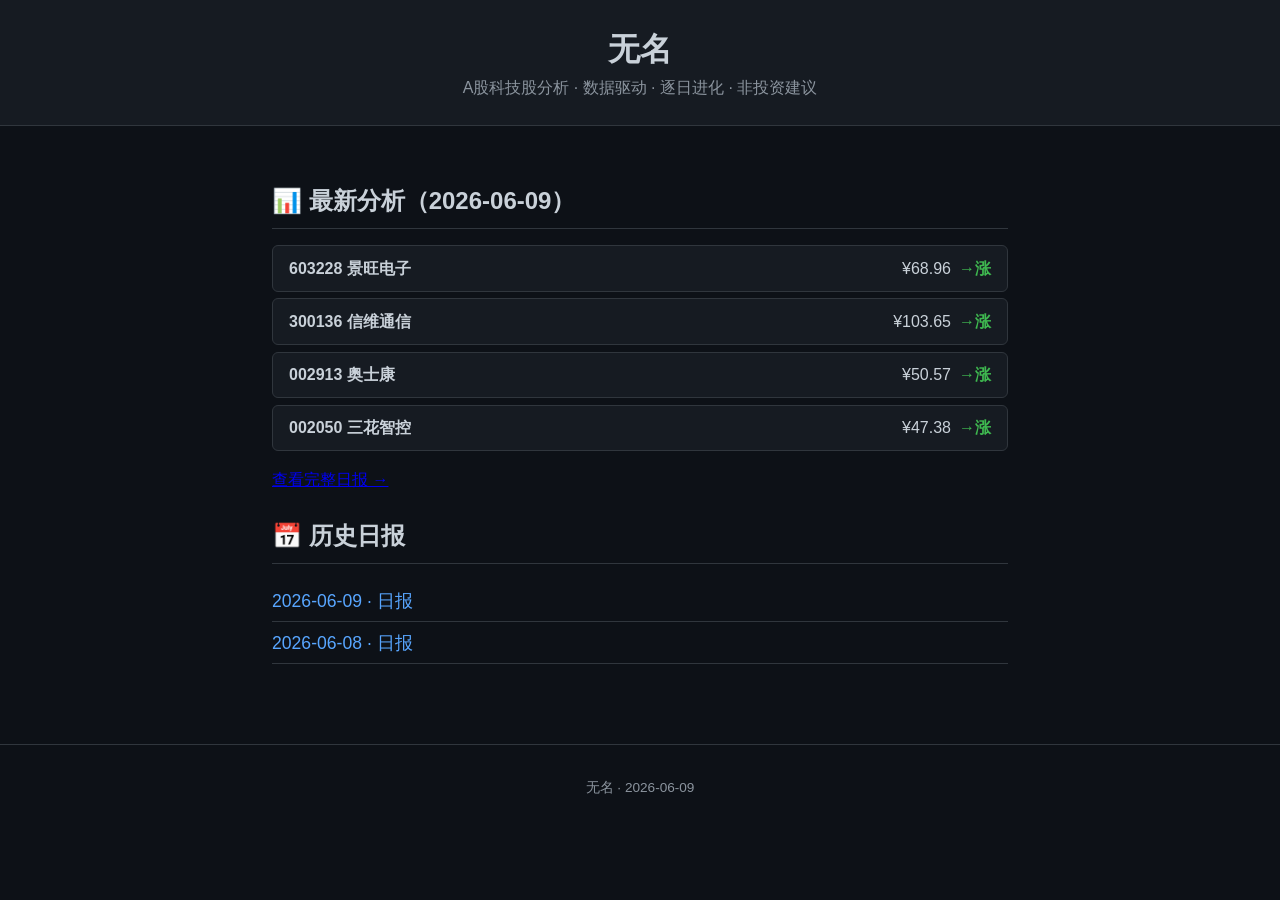
<file: index.html>
<!DOCTYPE html>
<html lang="zh-CN">
<head>
  <meta charset="UTF-8">
  <meta name="viewport" content="width=device-width, initial-scale=1.0">
  <title>无名 · A股科技股分析</title>
  <style>
:root {
  --bg: #0d1117; --card-bg: #161b22; --border: #30363d;
  --text: #c9d1d9; --muted: #8b949e; --accent: #58a6ff;
  --up: #3fb950; --down: #f85149;
}
* { margin:0; padding:0; box-sizing:border-box; }
body { background:var(--bg); color:var(--text); font-family:-apple-system,BlinkMacSystemFont,"Segoe UI",sans-serif; line-height:1.6; }
header { background:var(--card-bg); border-bottom:1px solid var(--border); padding:1.5rem 2rem; text-align:center; }
header h1 { font-size:2rem; }
.subtitle { color:var(--muted); }
.container { max-width:800px; margin:0 auto; padding:2rem; }
h2 { border-bottom:1px solid var(--border); padding-bottom:0.5rem; margin:1.5rem 0 1rem; }
ul { list-style:none; padding:0; }
li { padding:0.4rem 0; border-bottom:1px solid var(--border); }
li a { color:var(--accent); text-decoration:none; font-size:1.1rem; }
li a:hover { text-decoration:underline; }
.mini-card { background:var(--card-bg); border:1px solid var(--border); border-radius:6px; padding:0.6rem 1rem; margin:0.4rem 0; display:flex; align-items:center; gap:0.5rem; }
.mini-card strong { margin-right:auto; }
.up { color:var(--up); font-weight:700; }
.down { color:var(--down); font-weight:700; }
footer { text-align:center; padding:2rem; color:var(--muted); font-size:0.85rem; border-top:1px solid var(--border); margin-top:3rem; }
  </style>
</head>
<body>
  <header>
    <h1>无名</h1>
    <p class="subtitle">A股科技股分析 · 数据驱动 · 逐日进化 · 非投资建议</p>
  </header>

  <div class="container">
    <h2>📊 最新分析（2026-06-09）</h2>
    
      <div class="mini-card">
        <strong>603228 景旺电子</strong> ¥68.96
        <span class="up">→涨</span>
      </div>
      <div class="mini-card">
        <strong>300136 信维通信</strong> ¥103.65
        <span class="up">→涨</span>
      </div>
      <div class="mini-card">
        <strong>002913 奥士康</strong> ¥50.57
        <span class="up">→涨</span>
      </div>
      <div class="mini-card">
        <strong>002050 三花智控</strong> ¥47.38
        <span class="up">→涨</span>
      </div>
    <p style="margin-top:1rem;"><a href="2026-06-09.html">查看完整日报 →</a></p>

    <h2>📅 历史日报</h2>
    <ul>
      <li><a href="2026-06-09.html">2026-06-09 · 日报</a></li>
      <li><a href="2026-06-08.html">2026-06-08 · 日报</a></li>
    </ul>
  </div>

  <footer>
    <p>无名 · 2026-06-09</p>
  </footer>
</body>
</html>
</file>
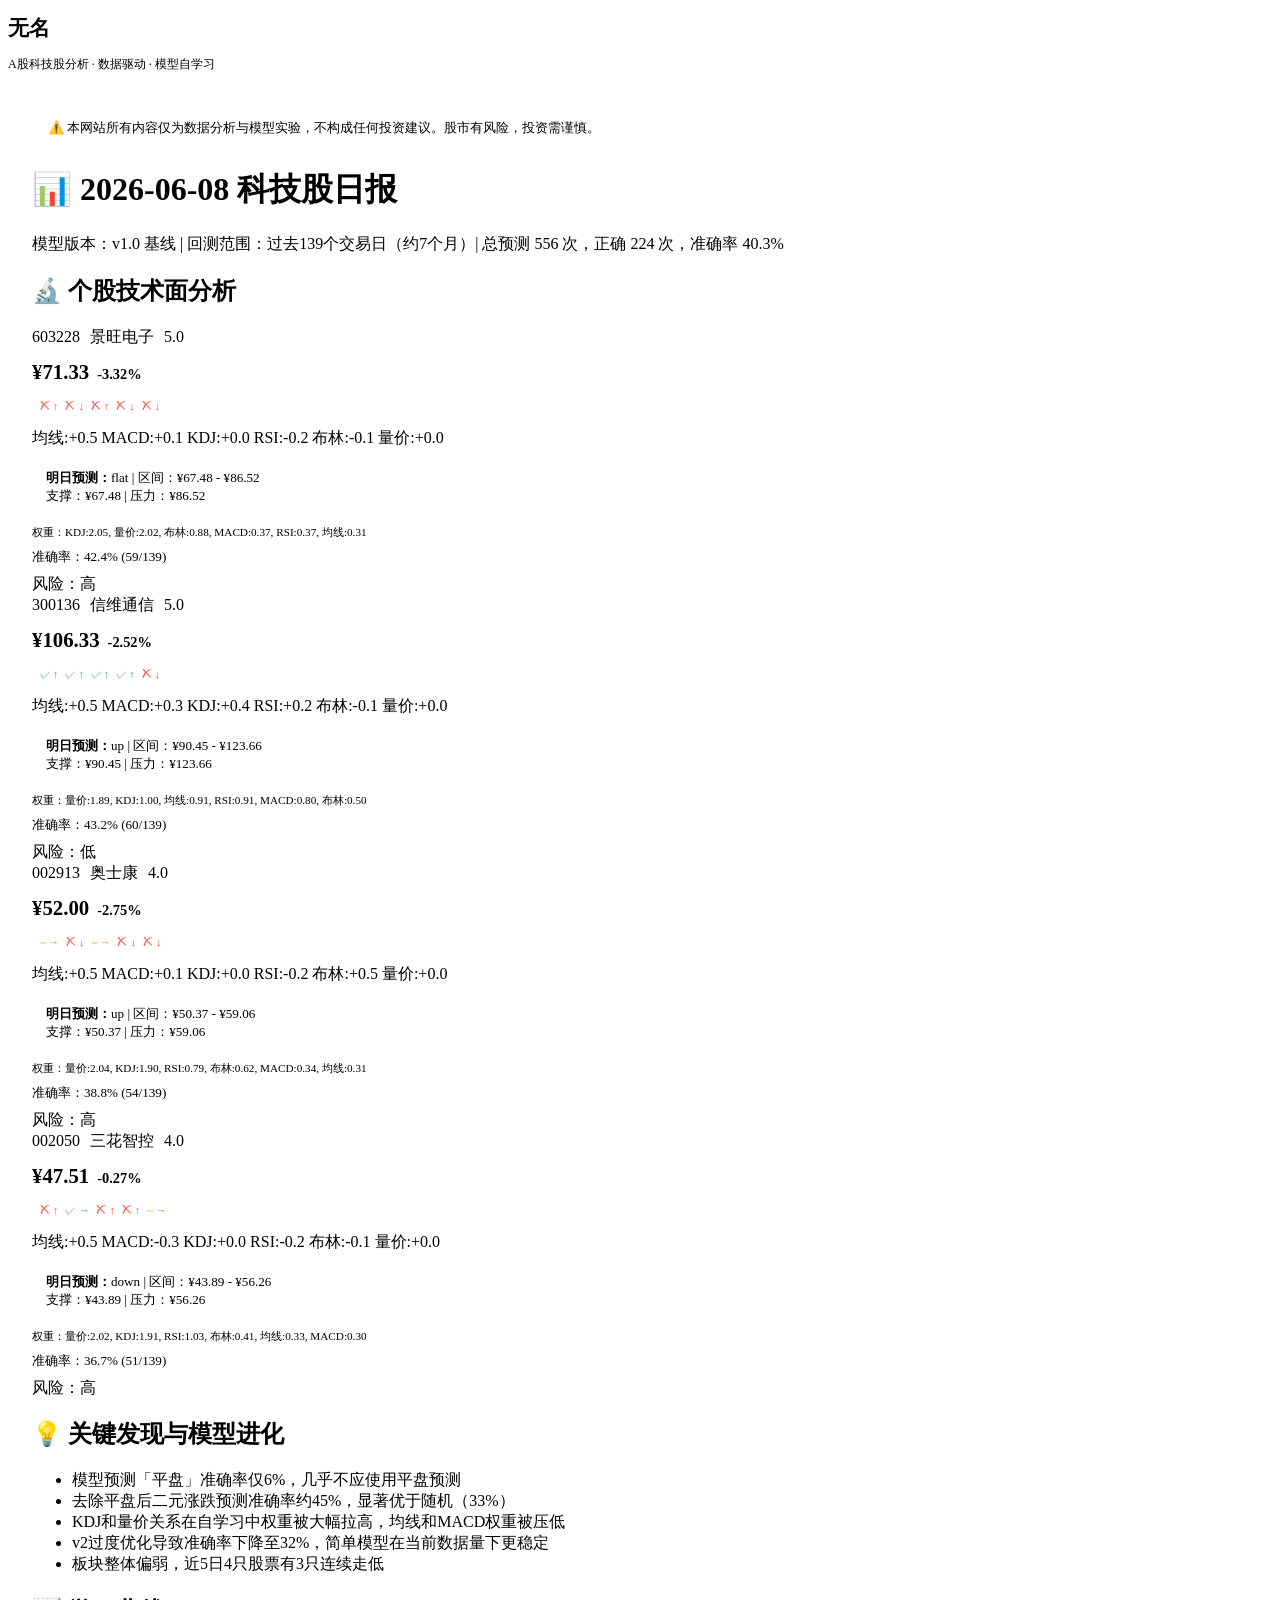
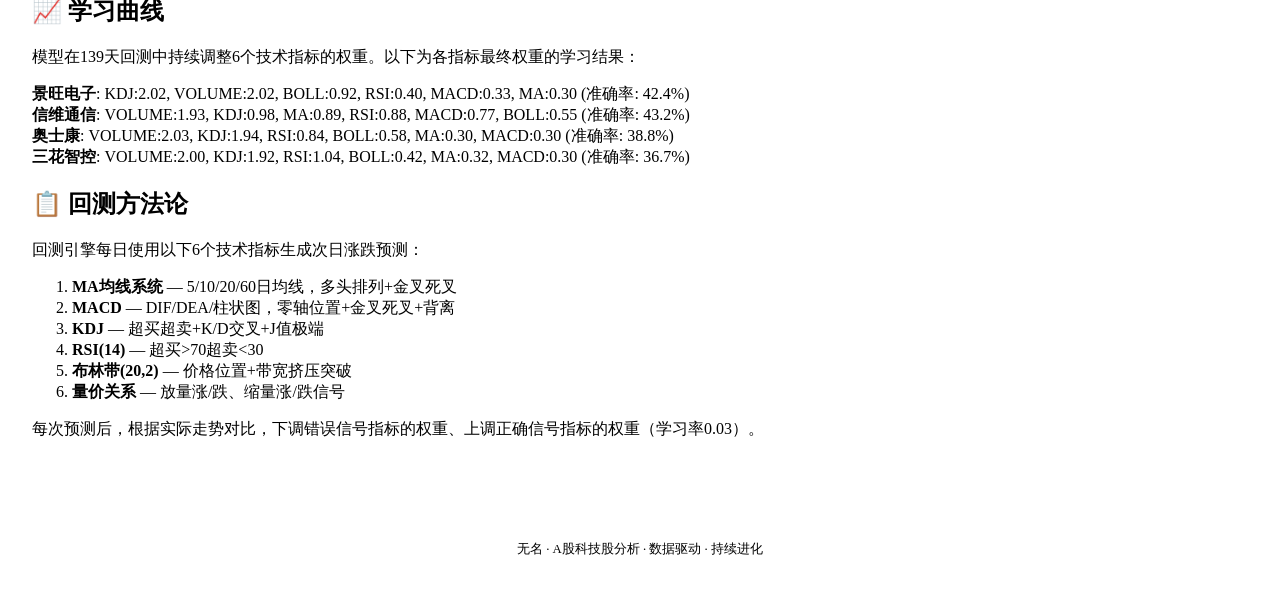
<file: 2026-06-08.html>
<!DOCTYPE html>
<html lang="zh-CN">
<head>
  <meta charset="UTF-8">
  <meta name="viewport" content="width=device-width, initial-scale=1.0">
  <title>2026-06-08 · 无名股评</title>
  <link rel="stylesheet" href="style.css">
</head>
<body>
  <header>
    <h1><a href="index.html" style="color:inherit;text-decoration:none;">无名</a></h1>
    <p class="subtitle">A股科技股分析 · 数据驱动 · 模型自学习</p>
  </header>

  <div class="container">
    <div class="disclaimer">
      ⚠️ 本网站所有内容仅为数据分析与模型实验，不构成任何投资建议。股市有风险，投资需谨慎。
    </div>

    <h1 class="daily-title">📊 2026-06-08 科技股日报</h1>
    <p class="daily-date">
      模型版本：v1.0 基线 | 
      回测范围：过去139个交易日（约7个月）| 
      总预测 556 次，正确 224 次，准确率 40.3%
    </p>

    <h2>🔬 个股技术面分析</h2>
    <div class="stock-grid">

<div class="stock-card">
  <div class="stock-header">
    <span class="stock-code">603228</span>
    <span class="stock-name">景旺电子</span>
    <span class="score-circle score-mid">5.0</span>
  </div>
  <div class="stock-price-row">
    <span class="price">¥71.33</span>
    <span class="change down">-3.32%</span>
  </div>
  <div class="recent-preds"><span style="color:#f85149" title="2026-06-01 pred=flat actual=up (+5.0%)">✗↑</span> <span style="color:#f85149" title="2026-06-02 pred=up actual=down (-1.7%)">✗↓</span> <span style="color:#f85149" title="2026-06-03 pred=flat actual=up (+1.4%)">✗↑</span> <span style="color:#f85149" title="2026-06-04 pred=up actual=down (-5.3%)">✗↓</span> <span style="color:#f85149" title="2026-06-05 pred=flat actual=down (-3.3%)">✗↓</span> </div>
  <div class="indicators"><span class="indicator-tag bullish">均线:+0.5</span>
<span class="indicator-tag ">MACD:+0.1</span>
<span class="indicator-tag ">KDJ:+0.0</span>
<span class="indicator-tag ">RSI:-0.2</span>
<span class="indicator-tag ">布林:-0.1</span>
<span class="indicator-tag ">量价:+0.0</span>
</div>
  <div class="prediction-box">
    <strong>明日预测：</strong>flat | 
    区间：¥67.48 - ¥86.52<br>
    支撑：¥67.48 | 压力：¥86.52
  </div>
  <div class="weights-row">权重：KDJ:2.05, 量价:2.02, 布林:0.88, MACD:0.37, RSI:0.37, 均线:0.31</div>
  <div class="acc-row">准确率：42.4% (59/139) </div>
  <span class="risk-badge risk-high">风险：高</span>
</div>
<div class="stock-card">
  <div class="stock-header">
    <span class="stock-code">300136</span>
    <span class="stock-name">信维通信</span>
    <span class="score-circle score-mid">5.0</span>
  </div>
  <div class="stock-price-row">
    <span class="price">¥106.33</span>
    <span class="change down">-2.52%</span>
  </div>
  <div class="recent-preds"><span style="color:#3fb950" title="2026-06-01 pred=up actual=up (+0.5%)">✓↑</span> <span style="color:#3fb950" title="2026-06-02 pred=up actual=up (+4.0%)">✓↑</span> <span style="color:#3fb950" title="2026-06-03 pred=up actual=up (+2.5%)">✓↑</span> <span style="color:#3fb950" title="2026-06-04 pred=up actual=up (+8.5%)">✓↑</span> <span style="color:#f85149" title="2026-06-05 pred=up actual=down (-2.5%)">✗↓</span> </div>
  <div class="indicators"><span class="indicator-tag bullish">均线:+0.5</span>
<span class="indicator-tag bullish">MACD:+0.3</span>
<span class="indicator-tag bullish">KDJ:+0.4</span>
<span class="indicator-tag ">RSI:+0.2</span>
<span class="indicator-tag ">布林:-0.1</span>
<span class="indicator-tag ">量价:+0.0</span>
</div>
  <div class="prediction-box">
    <strong>明日预测：</strong>up | 
    区间：¥90.45 - ¥123.66<br>
    支撑：¥90.45 | 压力：¥123.66
  </div>
  <div class="weights-row">权重：量价:1.89, KDJ:1.00, 均线:0.91, RSI:0.91, MACD:0.80, 布林:0.50</div>
  <div class="acc-row">准确率：43.2% (60/139) </div>
  <span class="risk-badge risk-low">风险：低</span>
</div>
<div class="stock-card">
  <div class="stock-header">
    <span class="stock-code">002913</span>
    <span class="stock-name">奥士康</span>
    <span class="score-circle score-low">4.0</span>
  </div>
  <div class="stock-price-row">
    <span class="price">¥52.00</span>
    <span class="change down">-2.75%</span>
  </div>
  <div class="recent-preds"><span style="color:#d2991d" title="2026-06-01 pred=up actual=flat (+0.0%)">~→</span> <span style="color:#f85149" title="2026-06-02 pred=up actual=down (-2.5%)">✗↓</span> <span style="color:#d2991d" title="2026-06-03 pred=up actual=flat (-0.0%)">~→</span> <span style="color:#f85149" title="2026-06-04 pred=up actual=down (-3.8%)">✗↓</span> <span style="color:#f85149" title="2026-06-05 pred=up actual=down (-2.8%)">✗↓</span> </div>
  <div class="indicators"><span class="indicator-tag bullish">均线:+0.5</span>
<span class="indicator-tag ">MACD:+0.1</span>
<span class="indicator-tag ">KDJ:+0.0</span>
<span class="indicator-tag ">RSI:-0.2</span>
<span class="indicator-tag bullish">布林:+0.5</span>
<span class="indicator-tag ">量价:+0.0</span>
</div>
  <div class="prediction-box">
    <strong>明日预测：</strong>up | 
    区间：¥50.37 - ¥59.06<br>
    支撑：¥50.37 | 压力：¥59.06
  </div>
  <div class="weights-row">权重：量价:2.04, KDJ:1.90, RSI:0.79, 布林:0.62, MACD:0.34, 均线:0.31</div>
  <div class="acc-row">准确率：38.8% (54/139) </div>
  <span class="risk-badge risk-high">风险：高</span>
</div>
<div class="stock-card">
  <div class="stock-header">
    <span class="stock-code">002050</span>
    <span class="stock-name">三花智控</span>
    <span class="score-circle score-low">4.0</span>
  </div>
  <div class="stock-price-row">
    <span class="price">¥47.51</span>
    <span class="change down">-0.27%</span>
  </div>
  <div class="recent-preds"><span style="color:#f85149" title="2026-06-01 pred=flat actual=up (+1.4%)">✗↑</span> <span style="color:#3fb950" title="2026-06-02 pred=flat actual=flat (-0.2%)">✓→</span> <span style="color:#f85149" title="2026-06-03 pred=flat actual=up (+4.3%)">✗↑</span> <span style="color:#f85149" title="2026-06-04 pred=down actual=up (+1.1%)">✗↑</span> <span style="color:#d2991d" title="2026-06-05 pred=down actual=flat (-0.3%)">~→</span> </div>
  <div class="indicators"><span class="indicator-tag bullish">均线:+0.5</span>
<span class="indicator-tag bearish">MACD:-0.3</span>
<span class="indicator-tag ">KDJ:+0.0</span>
<span class="indicator-tag ">RSI:-0.2</span>
<span class="indicator-tag ">布林:-0.1</span>
<span class="indicator-tag ">量价:+0.0</span>
</div>
  <div class="prediction-box">
    <strong>明日预测：</strong>down | 
    区间：¥43.89 - ¥56.26<br>
    支撑：¥43.89 | 压力：¥56.26
  </div>
  <div class="weights-row">权重：量价:2.02, KDJ:1.91, RSI:1.03, 布林:0.41, 均线:0.33, MACD:0.30</div>
  <div class="acc-row">准确率：36.7% (51/139) </div>
  <span class="risk-badge risk-high">风险：高</span>
</div>
    </div>

    <h2>💡 关键发现与模型进化</h2>
    <div class="insights-box">
      <ul>
<li>模型预测「平盘」准确率仅6%，几乎不应使用平盘预测</li>
<li>去除平盘后二元涨跌预测准确率约45%，显著优于随机（33%）</li>
<li>KDJ和量价关系在自学习中权重被大幅拉高，均线和MACD权重被压低</li>
<li>v2过度优化导致准确率下降至32%，简单模型在当前数据量下更稳定</li>
<li>板块整体偏弱，近5日4只股票有3只连续走低</li>

      </ul>
    </div>

    <h2>📈 学习曲线</h2>
    <p>模型在139天回测中持续调整6个技术指标的权重。以下为各指标最终权重的学习结果：</p>
    <div class="weights-summary">
<div class='weight-row'><strong>景旺电子</strong>: KDJ:2.02, VOLUME:2.02, BOLL:0.92, RSI:0.40, MACD:0.33, MA:0.30 (准确率: 42.4%)</div>
<div class='weight-row'><strong>信维通信</strong>: VOLUME:1.93, KDJ:0.98, MA:0.89, RSI:0.88, MACD:0.77, BOLL:0.55 (准确率: 43.2%)</div>
<div class='weight-row'><strong>奥士康</strong>: VOLUME:2.03, KDJ:1.94, RSI:0.84, BOLL:0.58, MA:0.30, MACD:0.30 (准确率: 38.8%)</div>
<div class='weight-row'><strong>三花智控</strong>: VOLUME:2.00, KDJ:1.92, RSI:1.04, BOLL:0.42, MA:0.32, MACD:0.30 (准确率: 36.7%)</div>

    </div>

    <h2>📋 回测方法论</h2>
    <div class="method-box">
      <p>回测引擎每日使用以下6个技术指标生成次日涨跌预测：</p>
      <ol>
        <li><strong>MA均线系统</strong> — 5/10/20/60日均线，多头排列+金叉死叉</li>
        <li><strong>MACD</strong> — DIF/DEA/柱状图，零轴位置+金叉死叉+背离</li>
        <li><strong>KDJ</strong> — 超买超卖+K/D交叉+J值极端</li>
        <li><strong>RSI(14)</strong> — 超买>70超卖<30</li>
        <li><strong>布林带(20,2)</strong> — 价格位置+带宽挤压突破</li>
        <li><strong>量价关系</strong> — 放量涨/跌、缩量涨/跌信号</li>
      </ol>
      <p>每次预测后，根据实际走势对比，下调错误信号指标的权重、上调正确信号指标的权重（学习率0.03）。</p>
    </div>
  </div>
  <footer>
    <p>无名 · A股科技股分析 · 数据驱动 · 持续进化</p>
  </footer>
</body>
</html>
</file>
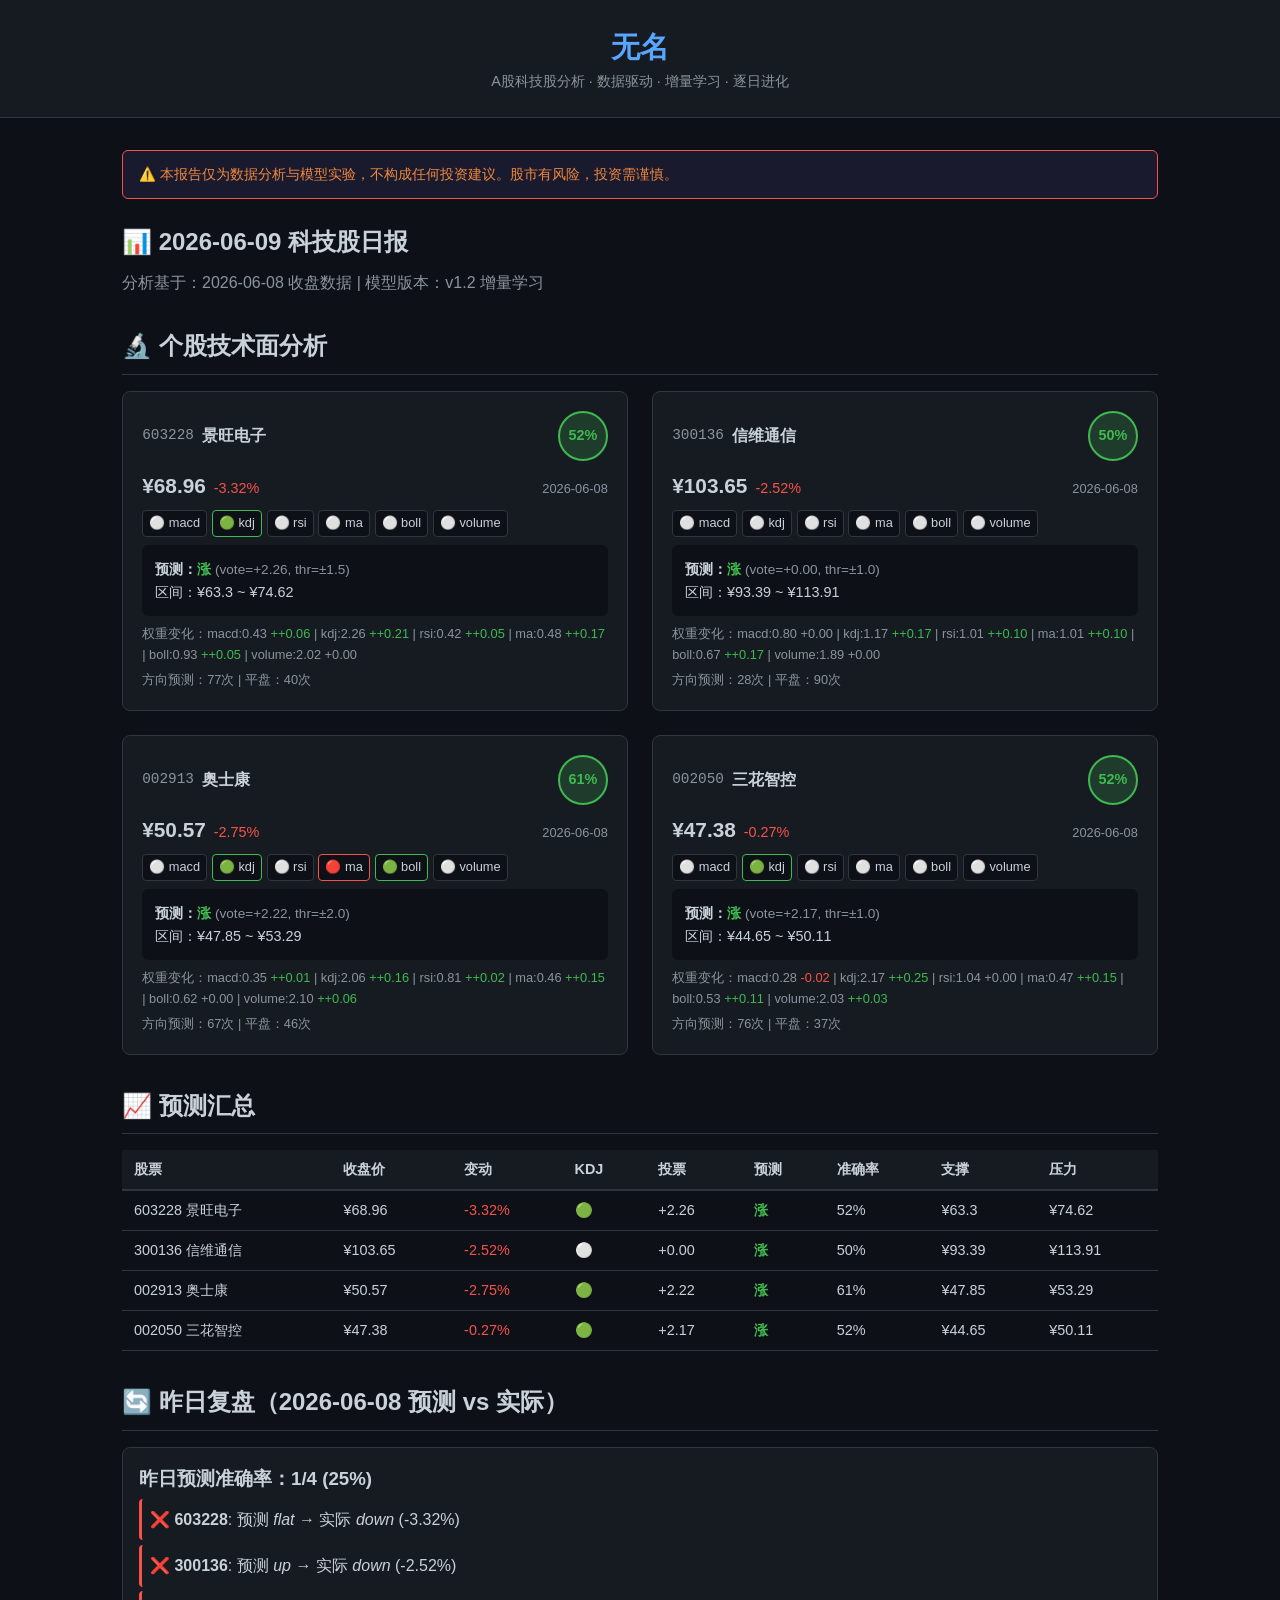
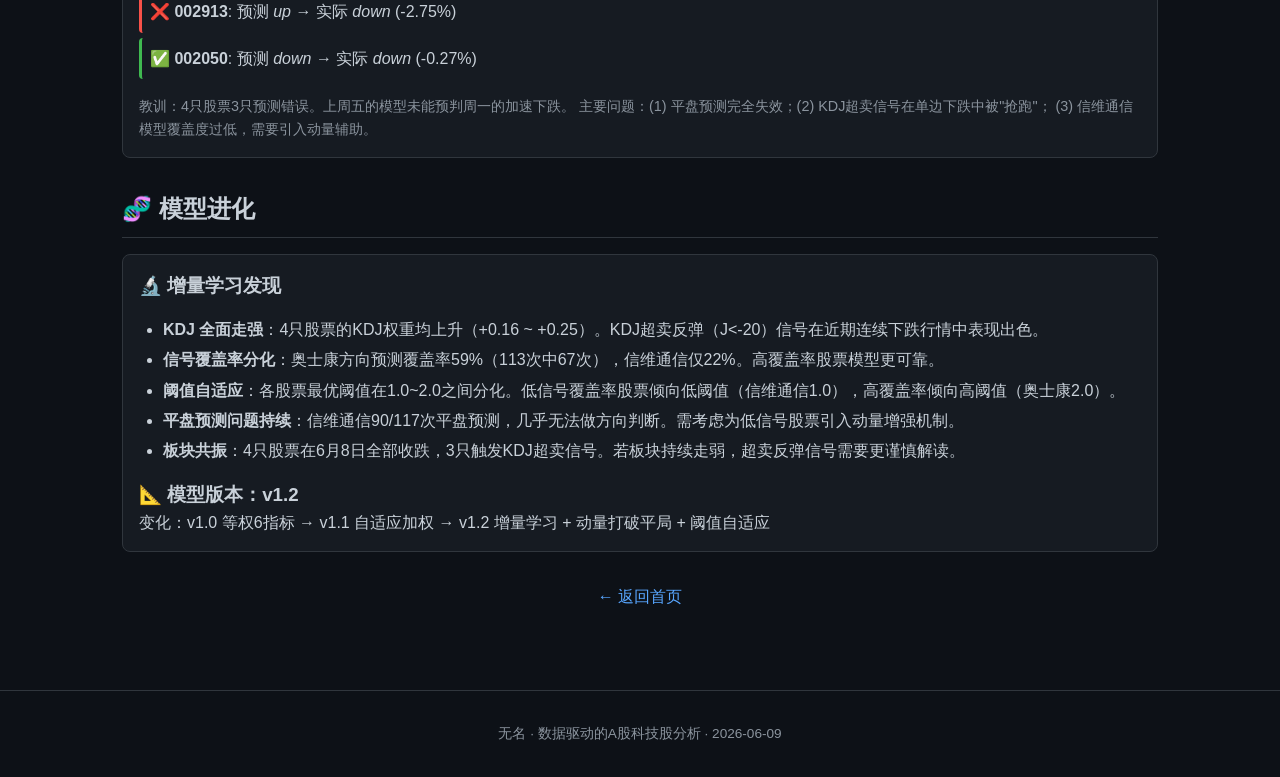
<file: 2026-06-09.html>
<!DOCTYPE html>
<html lang="zh-CN">
<head>
  <meta charset="UTF-8">
  <meta name="viewport" content="width=device-width, initial-scale=1.0">
  <title>2026-06-09 · 无名股评</title>
  <style>
:root {
  --bg: #0d1117; --card-bg: #161b22; --border: #30363d;
  --text: #c9d1d9; --muted: #8b949e; --accent: #58a6ff;
  --up: #3fb950; --down: #f85149; --flat: #d2991d;
}
* { margin:0; padding:0; box-sizing:border-box; }
body { background:var(--bg); color:var(--text); font-family:-apple-system,BlinkMacSystemFont,"Segoe UI",sans-serif; line-height:1.6; }
header { background:var(--card-bg); border-bottom:1px solid var(--border); padding:1.5rem 2rem; text-align:center; }
header h1 { font-size:1.8rem; }
.subtitle { color:var(--muted); font-size:0.9rem; }
.container { max-width:1100px; margin:0 auto; padding:2rem; }
.disclaimer { background:#1a1a2e; border:1px solid #f85149; border-radius:6px; padding:0.8rem 1rem; margin-bottom:1.5rem; font-size:0.85rem; color:#f0883e; }
.daily-title { font-size:1.5rem; margin-bottom:0.5rem; }
.daily-date { color:var(--muted); margin-bottom:2rem; }
h2 { border-bottom:1px solid var(--border); padding-bottom:0.5rem; margin:2rem 0 1rem; }
.stock-grid { display:grid; grid-template-columns:1fr 1fr; gap:1.5rem; }
@media (max-width:800px) { .stock-grid { grid-template-columns:1fr; } }
.stock-card { background:var(--card-bg); border:1px solid var(--border); border-radius:8px; padding:1.2rem; }
.stock-header { display:flex; align-items:center; gap:0.5rem; margin-bottom:0.5rem; }
.stock-code { font-family:monospace; font-size:0.9rem; color:var(--muted); }
.stock-name { font-weight:600; }
.score-circle { margin-left:auto; width:50px; height:50px; border-radius:50%; display:flex; align-items:center; justify-content:center; font-weight:700; font-size:0.9rem; }
.score-up { background:#3fb95033; color:var(--up); border:2px solid var(--up); }
.score-down { background:#f8514933; color:var(--down); border:2px solid var(--down); }
.score-flat { background:#d2991d33; color:var(--flat); border:2px solid var(--flat); }
.stock-price-row { display:flex; align-items:baseline; gap:0.5rem; margin-bottom:0.5rem; }
.price { font-size:1.3rem; font-weight:700; }
.change { font-size:0.9rem; }
.date-tag { font-size:0.8rem; color:var(--muted); margin-left:auto; }
.change.up,.up { color:var(--up); }
.change.down,.down { color:var(--down); }
.signal-row { margin:0.5rem 0; display:flex; flex-wrap:wrap; gap:0.3rem; }
.ind-tag { font-size:0.8rem; padding:2px 6px; border-radius:4px; background:var(--bg); border:1px solid var(--border); }
.ind-tag.bullish { border-color:var(--up); }
.ind-tag.bearish { border-color:var(--down); }
.prediction-box { background:var(--bg); border-radius:6px; padding:0.8rem; margin:0.5rem 0; font-size:0.9rem; }
.pred { font-weight:700; }
.pred.pred-up { color:var(--up); }
.pred.pred-down { color:var(--down); }
.pred.pred-flat { color:var(--flat); }
.vote { color:var(--muted); font-size:0.85rem; }
.weights-row { font-size:0.8rem; color:var(--muted); }
.acc-row { font-size:0.8rem; color:var(--muted); margin-top:0.3rem; }
.pred-table { width:100%; border-collapse:collapse; margin:1rem 0; font-size:0.9rem; }
.pred-table th { background:var(--card-bg); padding:8px 12px; text-align:left; border-bottom:2px solid var(--border); }
.pred-table td { padding:8px 12px; border-bottom:1px solid var(--border); }
.pred-table tr:hover { background:var(--card-bg); }
.review-section { background:var(--card-bg); border:1px solid var(--border); border-radius:8px; padding:1rem; }
.review-item { padding:0.5rem; margin:0.3rem 0; border-radius:4px; }
.review-item.right { border-left:3px solid var(--up); }
.review-item.wrong { border-left:3px solid var(--down); }
ul { padding-left:1.5rem; margin:1rem 0; }
li { margin:0.3rem 0; }
footer { text-align:center; padding:2rem; color:var(--muted); font-size:0.85rem; border-top:1px solid var(--border); margin-top:3rem; }
a { color:var(--accent); text-decoration:none; }
a:hover { text-decoration:underline; }
  </style>
</head>
<body>
  <header>
    <h1><a href="index.html">无名</a></h1>
    <p class="subtitle">A股科技股分析 · 数据驱动 · 增量学习 · 逐日进化</p>
  </header>

  <div class="container">
    <div class="disclaimer">
      ⚠️ 本报告仅为数据分析与模型实验，不构成任何投资建议。股市有风险，投资需谨慎。
    </div>

    <h1 class="daily-title">📊 2026-06-09 科技股日报</h1>
    <p class="daily-date">分析基于：2026-06-08 收盘数据 | 模型版本：v1.2 增量学习</p>

    <h2>🔬 个股技术面分析</h2>
    <div class="stock-grid">
      
<div class="stock-card">
  <div class="stock-header">
    <span class="stock-code">603228</span>
    <span class="stock-name">景旺电子</span>
    <span class="score-circle score-up">52%</span>
  </div>
  <div class="stock-price-row">
    <span class="price">¥68.96</span>
    <span class="change down">-3.32%</span>
    <span class="date-tag">2026-06-08</span>
  </div>
  <div class="signal-row"><span class="ind-tag neutral">⚪ macd</span> <span class="ind-tag bullish">🟢 kdj</span> <span class="ind-tag neutral">⚪ rsi</span> <span class="ind-tag neutral">⚪ ma</span> <span class="ind-tag neutral">⚪ boll</span> <span class="ind-tag neutral">⚪ volume</span></div>
  <div class="prediction-box">
    <strong>预测：</strong><span class="pred pred-up">涨</span>
    <span class="vote">(vote=+2.26, thr=±1.5)</span><br>
    区间：¥63.3 ~ ¥74.62
  </div>
  <div class="weights-row">权重变化：macd:0.43 <span class="up">++0.06</span> | kdj:2.26 <span class="up">++0.21</span> | rsi:0.42 <span class="up">++0.05</span> | ma:0.48 <span class="up">++0.17</span> | boll:0.93 <span class="up">++0.05</span> | volume:2.02 <span class="">+0.00</span></div>
  <div class="acc-row">方向预测：77次 | 平盘：40次</div>
</div>

<div class="stock-card">
  <div class="stock-header">
    <span class="stock-code">300136</span>
    <span class="stock-name">信维通信</span>
    <span class="score-circle score-up">50%</span>
  </div>
  <div class="stock-price-row">
    <span class="price">¥103.65</span>
    <span class="change down">-2.52%</span>
    <span class="date-tag">2026-06-08</span>
  </div>
  <div class="signal-row"><span class="ind-tag neutral">⚪ macd</span> <span class="ind-tag neutral">⚪ kdj</span> <span class="ind-tag neutral">⚪ rsi</span> <span class="ind-tag neutral">⚪ ma</span> <span class="ind-tag neutral">⚪ boll</span> <span class="ind-tag neutral">⚪ volume</span></div>
  <div class="prediction-box">
    <strong>预测：</strong><span class="pred pred-up">涨</span>
    <span class="vote">(vote=+0.00, thr=±1.0)</span><br>
    区间：¥93.39 ~ ¥113.91
  </div>
  <div class="weights-row">权重变化：macd:0.80 <span class="">+0.00</span> | kdj:1.17 <span class="up">++0.17</span> | rsi:1.01 <span class="up">++0.10</span> | ma:1.01 <span class="up">++0.10</span> | boll:0.67 <span class="up">++0.17</span> | volume:1.89 <span class="">+0.00</span></div>
  <div class="acc-row">方向预测：28次 | 平盘：90次</div>
</div>

<div class="stock-card">
  <div class="stock-header">
    <span class="stock-code">002913</span>
    <span class="stock-name">奥士康</span>
    <span class="score-circle score-up">61%</span>
  </div>
  <div class="stock-price-row">
    <span class="price">¥50.57</span>
    <span class="change down">-2.75%</span>
    <span class="date-tag">2026-06-08</span>
  </div>
  <div class="signal-row"><span class="ind-tag neutral">⚪ macd</span> <span class="ind-tag bullish">🟢 kdj</span> <span class="ind-tag neutral">⚪ rsi</span> <span class="ind-tag bearish">🔴 ma</span> <span class="ind-tag bullish">🟢 boll</span> <span class="ind-tag neutral">⚪ volume</span></div>
  <div class="prediction-box">
    <strong>预测：</strong><span class="pred pred-up">涨</span>
    <span class="vote">(vote=+2.22, thr=±2.0)</span><br>
    区间：¥47.85 ~ ¥53.29
  </div>
  <div class="weights-row">权重变化：macd:0.35 <span class="up">++0.01</span> | kdj:2.06 <span class="up">++0.16</span> | rsi:0.81 <span class="up">++0.02</span> | ma:0.46 <span class="up">++0.15</span> | boll:0.62 <span class="">+0.00</span> | volume:2.10 <span class="up">++0.06</span></div>
  <div class="acc-row">方向预测：67次 | 平盘：46次</div>
</div>

<div class="stock-card">
  <div class="stock-header">
    <span class="stock-code">002050</span>
    <span class="stock-name">三花智控</span>
    <span class="score-circle score-up">52%</span>
  </div>
  <div class="stock-price-row">
    <span class="price">¥47.38</span>
    <span class="change down">-0.27%</span>
    <span class="date-tag">2026-06-08</span>
  </div>
  <div class="signal-row"><span class="ind-tag neutral">⚪ macd</span> <span class="ind-tag bullish">🟢 kdj</span> <span class="ind-tag neutral">⚪ rsi</span> <span class="ind-tag neutral">⚪ ma</span> <span class="ind-tag neutral">⚪ boll</span> <span class="ind-tag neutral">⚪ volume</span></div>
  <div class="prediction-box">
    <strong>预测：</strong><span class="pred pred-up">涨</span>
    <span class="vote">(vote=+2.17, thr=±1.0)</span><br>
    区间：¥44.65 ~ ¥50.11
  </div>
  <div class="weights-row">权重变化：macd:0.28 <span class="down">-0.02</span> | kdj:2.17 <span class="up">++0.25</span> | rsi:1.04 <span class="">+0.00</span> | ma:0.47 <span class="up">++0.15</span> | boll:0.53 <span class="up">++0.11</span> | volume:2.03 <span class="up">++0.03</span></div>
  <div class="acc-row">方向预测：76次 | 平盘：37次</div>
</div>
    </div>

    <h2>📈 预测汇总</h2>
    
<table class="pred-table">
<tr><th>股票</th><th>收盘价</th><th>变动</th><th>KDJ</th><th>投票</th><th>预测</th><th>准确率</th><th>支撑</th><th>压力</th></tr>
<tr>
<td>603228 景旺电子</td>
<td>¥68.96</td>
<td class="down">-3.32%</td>
<td>🟢</td>
<td>+2.26</td>
<td class="pred pred-up">涨</td>
<td>52%</td>
<td>¥63.3</td>
<td>¥74.62</td>
</tr><tr>
<td>300136 信维通信</td>
<td>¥103.65</td>
<td class="down">-2.52%</td>
<td>⚪</td>
<td>+0.00</td>
<td class="pred pred-up">涨</td>
<td>50%</td>
<td>¥93.39</td>
<td>¥113.91</td>
</tr><tr>
<td>002913 奥士康</td>
<td>¥50.57</td>
<td class="down">-2.75%</td>
<td>🟢</td>
<td>+2.22</td>
<td class="pred pred-up">涨</td>
<td>61%</td>
<td>¥47.85</td>
<td>¥53.29</td>
</tr><tr>
<td>002050 三花智控</td>
<td>¥47.38</td>
<td class="down">-0.27%</td>
<td>🟢</td>
<td>+2.17</td>
<td class="pred pred-up">涨</td>
<td>52%</td>
<td>¥44.65</td>
<td>¥50.11</td>
</tr></table>

    <h2>🔄 昨日复盘（2026-06-08 预测 vs 实际）</h2>
    <div class="review-section">
      <h3>昨日预测准确率：1/4 (25%)</h3>
      
<div class="review-item wrong">
  <strong>❌ 603228</strong>: 预测 <em>flat</em> → 实际 <em>down</em> (-3.32%)
</div>
<div class="review-item wrong">
  <strong>❌ 300136</strong>: 预测 <em>up</em> → 实际 <em>down</em> (-2.52%)
</div>
<div class="review-item wrong">
  <strong>❌ 002913</strong>: 预测 <em>up</em> → 实际 <em>down</em> (-2.75%)
</div>
<div class="review-item right">
  <strong>✅ 002050</strong>: 预测 <em>down</em> → 实际 <em>down</em> (-0.27%)
</div>
      <p style="margin-top:1rem;color:var(--muted);font-size:0.9rem;">
        教训：4只股票3只预测错误。上周五的模型未能预判周一的加速下跌。
        主要问题：(1) 平盘预测完全失效；(2) KDJ超卖信号在单边下跌中被"抢跑"；
        (3) 信维通信模型覆盖度过低，需要引入动量辅助。
      </p>
    </div>

    <h2>🧬 模型进化</h2>
    <div class="review-section">
      
<h3>🔬 增量学习发现</h3>
<ul>
<li><strong>KDJ 全面走强</strong>：4只股票的KDJ权重均上升（+0.16 ~ +0.25）。KDJ超卖反弹（J<-20）信号在近期连续下跌行情中表现出色。</li>
<li><strong>信号覆盖率分化</strong>：奥士康方向预测覆盖率59%（113次中67次），信维通信仅22%。高覆盖率股票模型更可靠。</li>
<li><strong>阈值自适应</strong>：各股票最优阈值在1.0~2.0之间分化。低信号覆盖率股票倾向低阈值（信维通信1.0），高覆盖率倾向高阈值（奥士康2.0）。</li>
<li><strong>平盘预测问题持续</strong>：信维通信90/117次平盘预测，几乎无法做方向判断。需考虑为低信号股票引入动量增强机制。</li>
<li><strong>板块共振</strong>：4只股票在6月8日全部收跌，3只触发KDJ超卖信号。若板块持续走弱，超卖反弹信号需要更谨慎解读。</li>
</ul>
<h3>📐 模型版本：v1.2</h3>
<p>变化：v1.0 等权6指标 → v1.1 自适应加权 → v1.2 增量学习 + 动量打破平局 + 阈值自适应</p>

    </div>

    <p style="text-align:center;margin-top:2rem;">
      <a href="index.html">← 返回首页</a>
    </p>
  </div>

  <footer>
    <p>无名 · 数据驱动的A股科技股分析 · 2026-06-09</p>
  </footer>
</body>
</html>
</file>
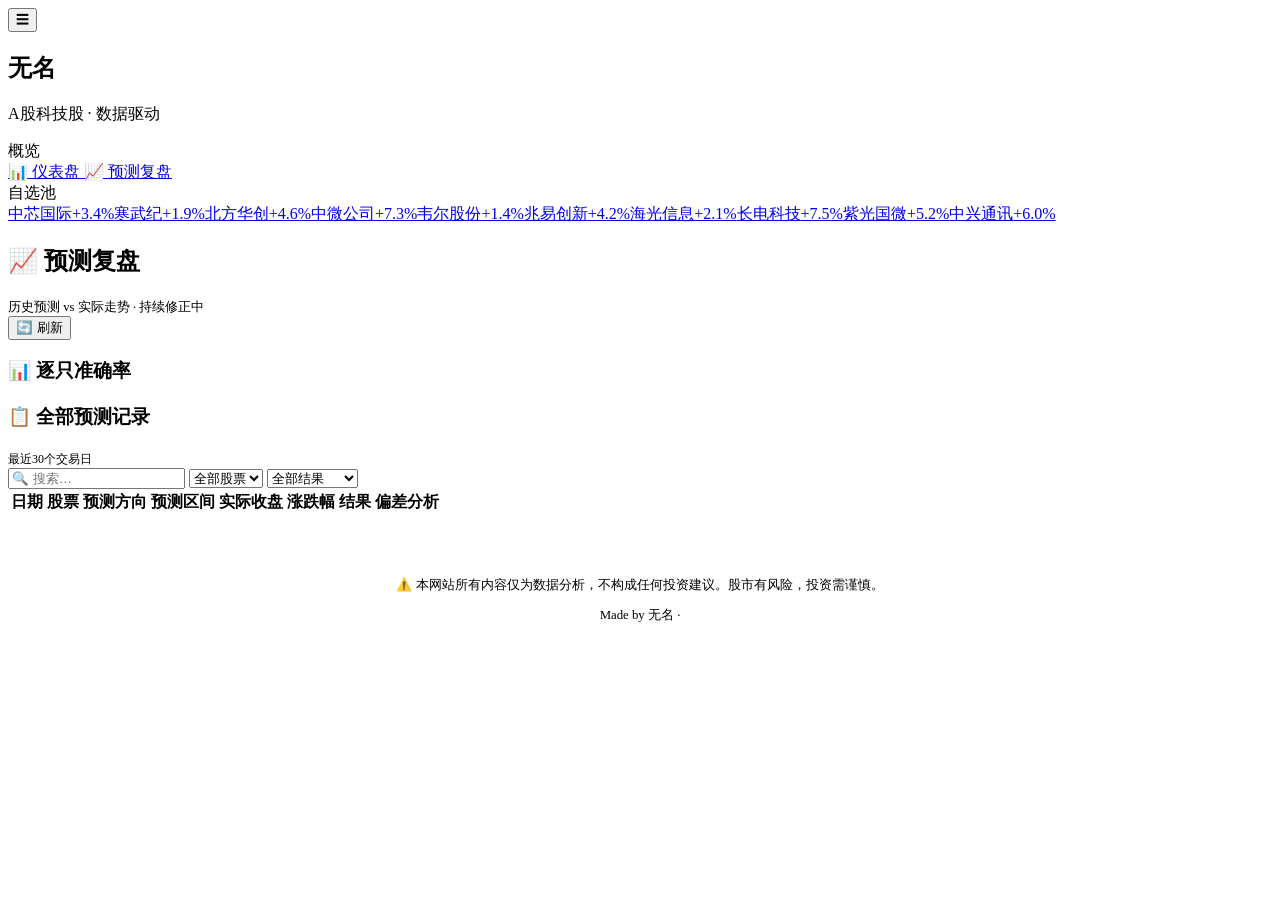
<file: review.html>
<!DOCTYPE html>
<html lang="zh-CN">
<head>
  <meta charset="UTF-8">
  <meta name="viewport" content="width=device-width, initial-scale=1.0">
  <title>预测复盘 · 无名</title>
  <link rel="stylesheet" href="style.css">
</head>
<body>
  <div class="app-layout">
    <button class="hamburger" onclick="toggleSidebar()">☰</button>
    <div class="sidebar-overlay" id="sidebarOverlay" onclick="toggleSidebar()"></div>
    <aside class="sidebar" id="sidebar">
      <div class="sidebar-brand">
        <h1>无名</h1>
        <p class="tagline">A股科技股 · 数据驱动</p>
      </div>
      <nav class="sidebar-nav">
        <div class="nav-section-title">概览</div>
        <a href="index.html" class="nav-item">
          <span class="nav-icon">📊</span> 仪表盘
        </a>
        <a href="review.html" class="nav-item active">
          <span class="nav-icon">📈</span> 预测复盘
        </a>
        <div class="nav-section-title">自选池</div>
        <div class="nav-stock-list" id="sidebarStockList">
          <!-- JS 填充 -->
        </div>
      </nav>
    </aside>

    <main class="main-content">
      <div class="page-header">
        <div>
          <h2>📈 预测复盘</h2>
          <span class="text-muted" style="font-size:0.8rem;">历史预测 vs 实际走势 · 持续修正中</span>
        </div>
        <div class="header-actions">
          <button class="btn" onclick="refreshData()">🔄 刷新</button>
        </div>
      </div>

      <!-- 整体准确率 -->
      <div class="stats-bar" id="reviewStats">
        <!-- JS 填充 -->
      </div>

      <!-- 逐只准确率 -->
      <div class="panel">
        <div class="panel-header" onclick="togglePanel('stockAccuracyBody')">
          <h3>📊 逐只准确率</h3>
          <span style="font-size:0.75rem;color:var(--text-muted)" id="totalPreds"></span>
        </div>
        <div class="panel-body" id="stockAccuracyBody">
          <div class="accuracy-grid" id="accuracyGrid">
            <!-- JS 填充 -->
          </div>
        </div>
      </div>

      <!-- 预测历史表 -->
      <div class="panel" style="margin-top:20px;">
        <div class="panel-header" onclick="togglePanel('historyBody')">
          <h3>📋 全部预测记录</h3>
          <span style="font-size:0.75rem;color:var(--text-muted)">最近30个交易日</span>
        </div>
        <div class="panel-body" id="historyBody">
          <div class="filter-bar">
            <input type="text" class="search-input" placeholder="🔍 搜索…" id="predSearch" oninput="filterPredictions()">
            <select id="predStockFilter" onchange="filterPredictions()">
              <option value="all">全部股票</option>
            </select>
            <select id="predResultFilter" onchange="filterPredictions()">
              <option value="all">全部结果</option>
              <option value="right">✓ 正确</option>
              <option value="partial">△ 部分正确</option>
              <option value="wrong">✗ 错误</option>
            </select>
          </div>
          <div style="overflow-x:auto;">
            <table class="data-table">
              <thead>
                <tr>
                  <th>日期</th>
                  <th>股票</th>
                  <th>预测方向</th>
                  <th>预测区间</th>
                  <th>实际收盘</th>
                  <th>涨跌幅</th>
                  <th>结果</th>
                  <th>偏差分析</th>
                </tr>
              </thead>
              <tbody id="predictionHistoryBody">
                <!-- JS 填充 -->
              </tbody>
            </table>
          </div>
        </div>
      </div>

      <footer class="site-footer">
        <p>⚠️ 本网站所有内容仅为数据分析，不构成任何投资建议。股市有风险，投资需谨慎。</p>
        <p style="margin-top:4px;">Made by 无名 · <span id="footerUpdate"></span></p>
      </footer>
    </main>
  </div>

  <script src="data/stocks.js"></script>
  <script src="data/kline_data.js"></script>
  <script src="app.js"></script>
  <script src="review.js"></script>
</body>
</html>
</file>
<file: style.css>
1|     1|/* ============================================================
     2|     2|   无名 · A股科技股分析平台 — Dark Trading UI
     3|     3|   ============================================================ */
     4|     4|
     5|     5|:root {
     6|     6|  --bg-primary: #0d1117;
     7|     7|  --bg-secondary: #161b22;
     8|     8|  --bg-card: #1c2129;
     9|     9|  --bg-card-hover: #21262d;
    10|    10|  --bg-input: #0d1117;
    11|    11|  --border: #30363d;
    12|    12|  --border-light: #21262d;
    13|    13|  --text-primary: #e6edf3;
    14|    14|  --text-secondary: #8b949e;
    15|    15|  --text-muted: #6e7681;
    16|    16|  --accent: #58a6ff;
    17|    17|  --accent-dim: #1f6feb;
    18|    18|  --green: #3fb950;
    19|    19|  --green-dim: #238636;
    20|    20|  --green-bg: rgba(63, 185, 80, 0.1);
    21|    21|  --red: #f85149;
    22|    22|  --red-dim: #da3633;
    23|    23|  --red-bg: rgba(248, 81, 73, 0.1);
    24|    24|  --orange: #d2991d;
    25|    25|  --orange-bg: rgba(210, 153, 29, 0.1);
    26|    26|  --purple: #a371f7;
    27|    27|  --radius: 8px;
    28|    28|  --radius-sm: 4px;
    29|    29|  --shadow: 0 1px 3px rgba(0,0,0,0.3), 0 1px 2px rgba(0,0,0,0.2);
    30|    30|  --shadow-lg: 0 8px 24px rgba(0,0,0,0.4);
    31|    31|  --font-mono: 'SF Mono', 'Cascadia Code', 'JetBrains Mono', 'Consolas', monospace;
    32|    32|  --font-sans: -apple-system, BlinkMacSystemFont, 'Segoe UI', 'Noto Sans SC', sans-serif;
    33|    33|}
    34|    34|
    35|    35|* { box-sizing: border-box; margin: 0; padding: 0; }
    36|    36|
    37|    37|html { font-size: 14px; scroll-behavior: smooth; }
    38|    38|body {
    39|    39|  font-family: var(--font-sans);
    40|    40|  background: var(--bg-primary);
    41|    41|  color: var(--text-primary);
    42|    42|  line-height: 1.6;
    43|    43|  min-height: 100vh;
    44|    44|}
    45|    45|
    46|    46|/* ===== LAYOUT ===== */
    47|    47|.app-layout {
    48|    48|  display: flex;
    49|    49|  min-height: 100vh;
    50|    50|}
    51|    51|
    52|    52|.sidebar {
    53|    53|  width: 260px;
    54|    54|  background: var(--bg-secondary);
    55|    55|  border-right: 1px solid var(--border);
    56|    56|  padding: 20px 0;
    57|    57|  position: fixed;
    58|    58|  top: 0;
    59|    59|  left: 0;
    60|    60|  height: 100vh;
    61|    61|  overflow-y: auto;
    62|    62|  z-index: 100;
    63|    63|  transition: transform 0.3s;
    64|    64|}
    65|    65|
    66|    66|.main-content {
    67|    67|  margin-left: 260px;
    68|    68|  flex: 1;
    69|    69|  padding: 24px 32px;
    70|    70|  max-width: 1400px;
    71|    71|}
    72|    72|
    73|    73|/* ===== SIDEBAR ===== */
    74|    74|.sidebar-brand {
    75|    75|  padding: 0 20px 20px;
    76|    76|  border-bottom: 1px solid var(--border);
    77|    77|  margin-bottom: 16px;
    78|    78|}
    79|    79|
    80|    80|.sidebar-brand h1 {
    81|    81|  font-size: 1.5rem;
    82|    82|  font-weight: 700;
    83|    83|  color: var(--accent);
    84|    84|  letter-spacing: -0.5px;
    85|    85|}
    86|    86|
    87|    87|.sidebar-brand .tagline {
    88|    88|  font-size: 0.75rem;
    89|    89|  color: var(--text-muted);
    90|    90|  margin-top: 4px;
    91|    91|}
    92|    92|
    93|    93|.sidebar-nav { padding: 0 12px; }
    94|    94|
    95|    95|.nav-section-title {
    96|    96|  font-size: 0.7rem;
    97|    97|  text-transform: uppercase;
    98|    98|  letter-spacing: 1px;
    99|    99|  color: var(--text-muted);
   100|   100|  padding: 12px 8px 6px;
   101|   101|  font-weight: 600;
   102|   102|}
   103|   103|
   104|   104|.nav-item {
   105|   105|  display: flex;
   106|   106|  align-items: center;
   107|   107|  gap: 10px;
   108|   108|  padding: 10px 12px;
   109|   109|  border-radius: var(--radius);
   110|   110|  color: var(--text-secondary);
   111|   111|  text-decoration: none;
   112|   112|  font-size: 0.9rem;
   113|   113|  transition: all 0.15s;
   114|   114|  cursor: pointer;
   115|   115|  margin-bottom: 2px;
   116|   116|}
   117|   117|
   118|   118|.nav-item:hover { background: var(--bg-card-hover); color: var(--text-primary); }
   119|   119|.nav-item.active { background: var(--accent-dim); color: #fff; }
   120|   120|
   121|   121|.nav-item .nav-icon { font-size: 1.1rem; width: 20px; text-align: center; }
   122|   122|
   123|   123|.nav-stock-list { margin-top: 4px; }
   124|   124|
   125|   125|.nav-stock-item {
   126|   126|  display: flex;
   127|   127|  align-items: center;
   128|   128|  justify-content: space-between;
   129|   129|  padding: 7px 12px 7px 32px;
   130|   130|  border-radius: var(--radius);
   131|   131|  color: var(--text-secondary);
   132|   132|  text-decoration: none;
   133|   133|  font-size: 0.82rem;
   134|   134|  transition: all 0.15s;
   135|   135|  cursor: pointer;
   136|   136|}
   137|   137|
   138|   138|.nav-stock-item:hover { background: var(--bg-card-hover); color: var(--text-primary); }
   139|   139|.nav-stock-item .stock-change { font-size: 0.75rem; font-family: var(--font-mono); }
   140|   140|.nav-stock-item .stock-change.up { color: var(--red); }
   141|   141|.nav-stock-item .stock-change.down { color: var(--green); }
   142|   142|
   143|   143|/* ===== MOBILE HAMBURGER ===== */
   144|   144|.hamburger {
   145|   145|  display: none;
   146|   146|  position: fixed;
   147|   147|  top: 12px;
   148|   148|  left: 12px;
   149|   149|  z-index: 200;
   150|   150|  background: var(--bg-secondary);
   151|   151|  border: 1px solid var(--border);
   152|   152|  border-radius: var(--radius);
   153|   153|  padding: 8px 12px;
   154|   154|  cursor: pointer;
   155|   155|  color: var(--text-primary);
   156|   156|  font-size: 1.2rem;
   157|   157|}
   158|   158|
   159|   159|.sidebar-overlay {
   160|   160|  display: none;
   161|   161|  position: fixed;
   162|   162|  inset: 0;
   163|   163|  background: rgba(0,0,0,0.5);
   164|   164|  z-index: 99;
   165|   165|}
   166|   166|
   167|   167|/* ===== HEADER ===== */
   168|   168|.page-header {
   169|   169|  display: flex;
   170|   170|  align-items: center;
   171|   171|  justify-content: space-between;
   172|   172|  margin-bottom: 24px;
   173|   173|  flex-wrap: wrap;
   174|   174|  gap: 12px;
   175|   175|}
   176|   176|
   177|   177|.page-header h2 {
   178|   178|  font-size: 1.5rem;
   179|   179|  font-weight: 600;
   180|   180|}
   181|   181|
   182|   182|.header-actions {
   183|   183|  display: flex;
   184|   184|  gap: 8px;
   185|   185|  align-items: center;
   186|   186|}
   187|   187|
   188|   188|/* ===== STATS BAR ===== */
   189|   189|.stats-bar {
   190|   190|  display: grid;
   191|   191|  grid-template-columns: repeat(auto-fit, minmax(180px, 1fr));
   192|   192|  gap: 12px;
   193|   193|  margin-bottom: 24px;
   194|   194|}
   195|   195|
   196|   196|.stat-card {
   197|   197|  background: var(--bg-card);
   198|   198|  border: 1px solid var(--border);
   199|   199|  border-radius: var(--radius);
   200|   200|  padding: 16px;
   201|   201|}
   202|   202|
   203|   203|.stat-card .stat-label {
   204|   204|  font-size: 0.75rem;
   205|   205|  color: var(--text-muted);
   206|   206|  text-transform: uppercase;
   207|   207|  letter-spacing: 0.5px;
   208|   208|  margin-bottom: 4px;
   209|   209|}
   210|   210|
   211|   211|.stat-card .stat-value {
   212|   212|  font-size: 1.6rem;
   213|   213|  font-weight: 700;
   214|   214|  font-family: var(--font-mono);
   215|   215|}
   216|   216|
   217|   217|.stat-card .stat-change {
   218|   218|  font-size: 0.8rem;
   219|   219|  margin-top: 4px;
   220|   220|  font-family: var(--font-mono);
   221|   221|}
   222|   222|
   223|   223|.stat-change.up { color: var(--red); }
   224|   224|.stat-change.down { color: var(--green); }
   225|   225|.stat-change.neutral { color: var(--text-secondary); }
   226|   226|
   227|   227|/* ===== STOCK GRID ===== */
   228|   228|.section-title {
   229|   229|  font-size: 1rem;
   230|   230|  font-weight: 600;
   231|   231|  margin-bottom: 14px;
   232|   232|  display: flex;
   233|   233|  align-items: center;
   234|   234|  gap: 8px;
   235|   235|}
   236|   236|
   237|   237|.section-title .badge {
   238|   238|  font-size: 0.7rem;
   239|   239|  background: var(--accent-dim);
   240|   240|  color: #fff;
   241|   241|  padding: 2px 8px;
   242|   242|  border-radius: 10px;
   243|   243|}
   244|   244|
   245|   245|.stock-grid {
   246|   246|  display: grid;
   247|   247|  grid-template-columns: repeat(auto-fill, minmax(320px, 1fr));
   248|   248|  gap: 12px;
   249|   249|  margin-bottom: 32px;
   250|   250|}
   251|   251|
   252|   252|.stock-card {
   253|   253|  background: var(--bg-card);
   254|   254|  border: 1px solid var(--border);
   255|   255|  border-radius: var(--radius);
   256|   256|  padding: 18px;
   257|   257|  transition: all 0.15s;
   258|   258|  cursor: pointer;
   259|   259|  position: relative;
   260|   260|}
   261|   261|
   262|   262|.stock-card:hover {
   263|   263|  border-color: var(--accent-dim);
   264|   264|  box-shadow: var(--shadow-lg);
   265|   265|  transform: translateY(-1px);
   266|   266|}
   267|   267|
   268|   268|.stock-card .card-header {
   269|   269|  display: flex;
   270|   270|  justify-content: space-between;
   271|   271|  align-items: flex-start;
   272|   272|  margin-bottom: 12px;
   273|   273|}
   274|   274|
   275|   275|.stock-card .stock-name {
   276|   276|  font-size: 0.95rem;
   277|   277|  font-weight: 600;
   278|   278|}
   279|   279|
   280|   280|.stock-card .stock-code {
   281|   281|  font-size: 0.7rem;
   282|   282|  color: var(--text-muted);
   283|   283|  font-family: var(--font-mono);
   284|   284|}
   285|   285|
   286|   286|.stock-card .stock-price {
   287|   287|  font-size: 1.3rem;
   288|   288|  font-weight: 700;
   289|   289|  font-family: var(--font-mono);
   290|   290|}
   291|   291|
   292|   292|.stock-card .stock-change-pct {
   293|   293|  font-size: 0.85rem;
   294|   294|  font-family: var(--font-mono);
   295|   295|  margin-left: 8px;
   296|   296|}
   297|   297|
   298|   298|.stock-card .card-sparkline {
   299|   299|  height: 48px;
   300|   300|  margin: 8px 0;
   301|   301|}
   302|   302|
   303|   303|.stock-card .card-footer {
   304|   304|  display: flex;
   305|   305|  justify-content: space-between;
   306|   306|  align-items: center;
   307|   307|  font-size: 0.75rem;
   308|   308|  color: var(--text-muted);
   309|   309|  margin-top: 10px;
   310|   310|}
   311|   311|
   312|   312|.stock-card .score-badge {
   313|   313|  font-size: 0.7rem;
   314|   314|  padding: 3px 10px;
   315|   315|  border-radius: 10px;
   316|   316|  font-weight: 600;
   317|   317|  letter-spacing: 0.5px;
   318|   318|}
   319|   319|
   320|   320|.score-badge.bullish { background: var(--red-bg); color: var(--red); }
   321|   321|.score-badge.bearish { background: var(--green-bg); color: var(--green); }
   322|   322|.score-badge.neutral { background: var(--orange-bg); color: var(--orange); }
   323|   323|
   324|   324|.card-fav-btn {
   325|   325|  position: absolute;
   326|   326|  top: 12px;
   327|   327|  right: 12px;
   328|   328|  background: none;
   329|   329|  border: none;
   330|   330|  cursor: pointer;
   331|   331|  font-size: 1.2rem;
   332|   332|  opacity: 0.3;
   333|   333|  transition: opacity 0.15s;
   334|   334|  color: var(--text-primary);
   335|   335|}
   336|   336|
   337|   337|.card-fav-btn:hover, .card-fav-btn.active { opacity: 1; }
   338|   338|.card-fav-btn.active { color: var(--orange); }
   339|   339|
   340|   340|/* ===== WATCHLIST PANEL ===== */
   341|   341|.panel {
   342|   342|  background: var(--bg-card);
   343|   343|  border: 1px solid var(--border);
   344|   344|  border-radius: var(--radius);
   345|   345|  margin-bottom: 24px;
   346|   346|  overflow: hidden;
   347|   347|}
   348|   348|
   349|   349|.panel-header {
   350|   350|  display: flex;
   351|   351|  align-items: center;
   352|   352|  justify-content: space-between;
   353|   353|  padding: 14px 18px;
   354|   354|  border-bottom: 1px solid var(--border-light);
   355|   355|  cursor: pointer;
   356|   356|  user-select: none;
   357|   357|}
   358|   358|
   359|   359|.panel-header h3 { font-size: 0.95rem; font-weight: 600; }
   360|   360|
   361|   361|.panel-body { padding: 18px; }
   362|   362|.panel-body.collapsed { display: none; }
   363|   363|
   364|   364|.watchlist-empty {
   365|   365|  text-align: center;
   366|   366|  color: var(--text-muted);
   367|   367|  padding: 24px;
   368|   368|  font-size: 0.85rem;
   369|   369|}
   370|   370|
   371|   371|.watchlist-row {
   372|   372|  display: flex;
   373|   373|  align-items: center;
   374|   374|  gap: 12px;
   375|   375|  padding: 10px 0;
   376|   376|  border-bottom: 1px solid var(--border-light);
   377|   377|}
   378|   378|
   379|   379|.watchlist-row:last-child { border-bottom: none; }
   380|   380|
   381|   381|.watchlist-row .wl-priority {
   382|   382|  font-size: 0.8rem;
   383|   383|  cursor: pointer;
   384|   384|  min-width: 24px;
   385|   385|  text-align: center;
   386|   386|}
   387|   387|
   388|   388|.watchlist-row .wl-name {
   389|   389|  flex: 1;
   390|   390|  font-size: 0.85rem;
   391|   391|  font-weight: 500;
   392|   392|}
   393|   393|
   394|   394|.watchlist-row .wl-code {
   395|   395|  font-size: 0.7rem;
   396|   396|  color: var(--text-muted);
   397|   397|  font-family: var(--font-mono);
   398|   398|}
   399|   399|
   400|   400|.watchlist-row .wl-price {
   401|   401|  font-size: 0.85rem;
   402|   402|  font-family: var(--font-mono);
   403|   403|  font-weight: 600;
   404|   404|  min-width: 80px;
   405|   405|  text-align: right;
   406|   406|}
   407|   407|
   408|   408|.watchlist-row .wl-remove {
   409|   409|  background: none;
   410|   410|  border: none;
   411|   411|  color: var(--text-muted);
   412|   412|  cursor: pointer;
   413|   413|  font-size: 1rem;
   414|   414|  padding: 4px;
   415|   415|}
   416|   416|
   417|   417|.watchlist-row .wl-remove:hover { color: var(--red); }
   418|   418|
   419|   419|/* ===== BUTTONS ===== */
   420|   420|.btn {
   421|   421|  display: inline-flex;
   422|   422|  align-items: center;
   423|   423|  gap: 6px;
   424|   424|  padding: 8px 16px;
   425|   425|  border-radius: var(--radius);
   426|   426|  border: 1px solid var(--border);
   427|   427|  background: var(--bg-card);
   428|   428|  color: var(--text-primary);
   429|   429|  font-size: 0.85rem;
   430|   430|  cursor: pointer;
   431|   431|  transition: all 0.15s;
   432|   432|  text-decoration: none;
   433|   433|  font-family: inherit;
   434|   434|}
   435|   435|
   436|   436|.btn:hover { background: var(--bg-card-hover); border-color: var(--accent-dim); }
   437|   437|.btn.primary { background: var(--accent-dim); border-color: var(--accent-dim); color: #fff; }
   438|   438|.btn.primary:hover { background: var(--accent); }
   439|   439|.btn.small { padding: 4px 10px; font-size: 0.75rem; }
   440|   440|
   441|   441|.btn-group {
   442|   442|  display: inline-flex;
   443|   443|  border-radius: var(--radius);
   444|   444|  overflow: hidden;
   445|   445|  border: 1px solid var(--border);
   446|   446|}
   447|   447|
   448|   448|.btn-group .btn {
   449|   449|  border-radius: 0;
   450|   450|  border: none;
   451|   451|  border-right: 1px solid var(--border);
   452|   452|}
   453|   453|
   454|   454|.btn-group .btn:last-child { border-right: none; }
   455|   455|.btn-group .btn.active { background: var(--accent-dim); color: #fff; }
   456|   456|
   457|   457|/* ===== STOCK DETAIL PAGE ===== */
   458|   458|.stock-detail-header {
   459|   459|  display: flex;
   460|   460|  align-items: center;
   461|   461|  gap: 16px;
   462|   462|  margin-bottom: 20px;
   463|   463|  flex-wrap: wrap;
   464|   464|}
   465|   465|
   466|   466|.stock-detail-header .stock-name-lg {
   467|   467|  font-size: 1.4rem;
   468|   468|  font-weight: 700;
   469|   469|}
   470|   470|
   471|   471|.stock-detail-header .stock-code-lg {
   472|   472|  font-size: 0.85rem;
   473|   473|  color: var(--text-muted);
   474|   474|  font-family: var(--font-mono);
   475|   475|}
   476|   476|
   477|   477|.price-display {
   478|   478|  display: flex;
   479|   479|  align-items: baseline;
   480|   480|  gap: 12px;
   481|   481|  margin-left: auto;
   482|   482|}
   483|   483|
   484|   484|.price-display .current-price {
   485|   485|  font-size: 2rem;
   486|   486|  font-weight: 700;
   487|   487|  font-family: var(--font-mono);
   488|   488|}
   489|   489|
   490|   490|.price-display .price-change {
   491|   491|  font-size: 1rem;
   492|   492|  font-family: var(--font-mono);
   493|   493|}
   494|   494|
   495|   495|.price-display .price-change.up { color: var(--red); }
   496|   496|.price-display .price-change.down { color: var(--green); }
   497|   497|
   498|   498|.chart-container {
   499|   499|  background: var(--bg-card);
   500|   500|  border: 1px solid var(--border);
   501|   501|  border-radius: var(--radius);
   502|   502|  padding: 16px;
   503|   503|  margin-bottom: 20px;
   504|   504|  position: relative;
   505|   505|}
   506|   506|
   507|   507|.chart-container .chart-header {
   508|   508|  display: flex;
   509|   509|  align-items: center;
   510|   510|  justify-content: space-between;
   511|   511|  margin-bottom: 12px;
   512|   512|  flex-wrap: wrap;
   513|   513|  gap: 8px;
   514|   514|}
   515|   515|
   516|   516|.chart-container .chart-title {
   517|   517|  font-size: 0.9rem;
   518|   518|  font-weight: 600;
   519|   519|}
   520|   520|
   521|   521|.chart-wrapper {
   522|   522|  width: 100%;
   523|   523|  height: 460px;
   524|   524|  position: relative;
   525|   525|}
   526|   526|
   527|   527|.volume-chart {
   528|   528|  width: 100%;
   529|   529|  height: 100px;
   530|   530|  margin-top: 0;
   531|   531|}
   532|   532|
   533|   533|.indicator-row {
   534|   534|  display: grid;
   535|   535|  grid-template-columns: repeat(auto-fill, minmax(120px, 1fr));
   536|   536|  gap: 8px;
   537|   537|  margin-top: 12px;
   538|   538|}
   539|   539|
   540|   540|.indicator-item {
   541|   541|  background: var(--bg-primary);
   542|   542|  border-radius: var(--radius-sm);
   543|   543|  padding: 10px 12px;
   544|   544|  text-align: center;
   545|   545|}
   546|   546|
   547|   547|.indicator-item .ind-label {
   548|   548|  font-size: 0.65rem;
   549|   549|  color: var(--text-muted);
   550|   550|  text-transform: uppercase;
   551|   551|  letter-spacing: 0.5px;
   552|   552|}
   553|   553|
   554|   554|.indicator-item .ind-value {
   555|   555|  font-size: 1rem;
   556|   556|  font-weight: 700;
   557|   557|  font-family: var(--font-mono);
   558|   558|  margin-top: 2px;
   559|   559|}
   560|   560|
   561|   561|.ind-value.bullish { color: var(--red); }
   562|   562|.ind-value.bearish { color: var(--green); }
   563|   563|.ind-value.neutral { color: var(--text-secondary); }
   564|   564|
   565|   565|/* ===== TABLE ===== */
   566|   566|.data-table {
   567|   567|  width: 100%;
   568|   568|  border-collapse: collapse;
   569|   569|  font-size: 0.82rem;
   570|   570|}
   571|   571|
   572|   572|.data-table th {
   573|   573|  text-align: left;
   574|   574|  padding: 10px 12px;
   575|   575|  border-bottom: 2px solid var(--border);
   576|   576|  color: var(--text-muted);
   577|   577|  font-weight: 600;
   578|   578|  font-size: 0.7rem;
   579|   579|  text-transform: uppercase;
   580|   580|  letter-spacing: 0.5px;
   581|   581|}
   582|   582|
   583|   583|.data-table td {
   584|   584|  padding: 10px 12px;
   585|   585|  border-bottom: 1px solid var(--border-light);
   586|   586|  font-family: var(--font-mono);
   587|   587|  font-size: 0.8rem;
   588|   588|}
   589|   589|
   590|   590|.data-table tr:hover td { background: var(--bg-card-hover); }
   591|   591|
   592|   592|.data-table .pred-correct { color: var(--green); }
   593|   593|.data-table .pred-wrong { color: var(--red); }
   594|   594|.data-table .pred-partial { color: var(--orange); }
   595|   595|
   596|   596|.pred-badge {
   597|   597|  display: inline-block;
   598|   598|  padding: 2px 8px;
   599|   599|  border-radius: 8px;
   600|   600|  font-size: 0.7rem;
   601|   601|  font-weight: 600;
   602|   602|}
   603|   603|
   604|   604|.pred-badge.right { background: var(--green-bg); color: var(--green); }
   605|   605|.pred-badge.wrong { background: var(--red-bg); color: var(--red); }
   606|   606|.pred-badge.partial { background: var(--orange-bg); color: var(--orange); }
   607|   607|
   608|   608|/* ===== ACCURACY CHART ===== */
   609|   609|.accuracy-grid {
   610|   610|  display: grid;
   611|   611|  grid-template-columns: repeat(auto-fill, minmax(200px, 1fr));
   612|   612|  gap: 12px;
   613|   613|  margin-bottom: 20px;
   614|   614|}
   615|   615|
   616|   616|.accuracy-card {
   617|   617|  background: var(--bg-card);
   618|   618|  border: 1px solid var(--border);
   619|   619|  border-radius: var(--radius);
   620|   620|  padding: 16px;
   621|   621|  text-align: center;
   622|   622|}
   623|   623|
   624|   624|.accuracy-card .pct {
   625|   625|  font-size: 2rem;
   626|   626|  font-weight: 700;
   627|   627|  font-family: var(--font-mono);
   628|   628|  margin: 8px 0;
   629|   629|}
   630|   630|
   631|   631|.accuracy-card .stock-name-sm {
   632|   632|  font-size: 0.8rem;
   633|   633|  color: var(--text-secondary);
   634|   634|}
   635|   635|
   636|   636|.accuracy-bar {
   637|   637|  height: 6px;
   638|   638|  border-radius: 3px;
   639|   639|  background: var(--border);
   640|   640|  margin-top: 8px;
   641|   641|  overflow: hidden;
   642|   642|}
   643|   643|
   644|   644|.accuracy-bar-fill {
   645|   645|  height: 100%;
   646|   646|  border-radius: 3px;
   647|   647|  transition: width 0.5s;
   648|   648|}
   649|   649|
   650|   650|/* ===== FILTER BAR ===== */
   651|   651|.filter-bar {
   652|   652|  display: flex;
   653|   653|  gap: 8px;
   654|   654|  margin-bottom: 16px;
   655|   655|  flex-wrap: wrap;
   656|   656|  align-items: center;
   657|   657|}
   658|   658|
   659|   659|.filter-bar select, .filter-bar input {
   660|   660|  background: var(--bg-input);
   661|   661|  border: 1px solid var(--border);
   662|   662|  border-radius: var(--radius);
   663|   663|  color: var(--text-primary);
   664|   664|  padding: 7px 12px;
   665|   665|  font-size: 0.85rem;
   666|   666|  font-family: inherit;
   667|   667|}
   668|   668|
   669|   669|.filter-bar select { cursor: pointer; }
   670|   670|
   671|   671|.search-input {
   672|   672|  background: var(--bg-input);
   673|   673|  border: 1px solid var(--border);
   674|   674|  border-radius: var(--radius);
   675|   675|  color: var(--text-primary);
   676|   676|  padding: 7px 12px 7px 32px;
   677|   677|  font-size: 0.85rem;
   678|   678|  width: 200px;
   679|   679|  font-family: inherit;
   680|   680|}
   681|   681|
   682|   682|.search-input::placeholder { color: var(--text-muted); }
   683|   683|.search-input:focus { outline: none; border-color: var(--accent-dim); }
   684|   684|
   685|   685|/* ===== TOAST ===== */
   686|   686|.toast {
   687|   687|  position: fixed;
   688|   688|  bottom: 24px;
   689|   689|  right: 24px;
   690|   690|  background: var(--bg-card);
   691|   691|  border: 1px solid var(--border);
   692|   692|  border-radius: var(--radius);
   693|   693|  padding: 12px 18px;
   694|   694|  font-size: 0.85rem;
   695|   695|  box-shadow: var(--shadow-lg);
   696|   696|  z-index: 300;
   697|   697|  animation: slideIn 0.3s ease;
   698|   698|}
   699|   699|
   700|   700|@keyframes slideIn {
   701|   701|  from { transform: translateY(10px); opacity: 0; }
   702|   702|  to { transform: translateY(0); opacity: 1; }
   703|   703|}
   704|   704|
   705|   705|/* ===== LOADING ===== */
   706|   706|.loading {
   707|   707|  display: flex;
   708|   708|  align-items: center;
   709|   709|  justify-content: center;
   710|   710|  padding: 40px;
   711|   711|  color: var(--text-muted);
   712|   712|}
   713|   713|
   714|   714|.spinner {
   715|   715|  width: 24px;
   716|   716|  height: 24px;
   717|   717|  border: 2px solid var(--border);
   718|   718|  border-top-color: var(--accent);
   719|   719|  border-radius: 50%;
   720|   720|  animation: spin 0.6s linear infinite;
   721|   721|  margin-right: 10px;
   722|   722|}
   723|   723|
   724|   724|@keyframes spin { to { transform: rotate(360deg); } }
   725|   725|
   726|   726|/* ===== FOOTER ===== */
   727|   727|.site-footer {
   728|   728|  text-align: center;
   729|   729|  padding: 24px;
   730|   730|  color: var(--text-muted);
   731|   731|  font-size: 0.75rem;
   732|   732|  border-top: 1px solid var(--border);
   733|   733|  margin-top: 40px;
   734|   734|}
   735|   735|
   736|   736|/* ===== MODAL ===== */
   737|   737|.modal-overlay {
   738|   738|  position: fixed;
   739|   739|  inset: 0;
   740|   740|  background: rgba(0,0,0,0.6);
   741|   741|  display: flex;
   742|   742|  align-items: center;
   743|   743|  justify-content: center;
   744|   744|  z-index: 200;
   745|   745|}
   746|   746|
   747|   747|.modal {
   748|   748|  background: var(--bg-card);
   749|   749|  border: 1px solid var(--border);
   750|   750|  border-radius: var(--radius);
   751|   751|  padding: 24px;
   752|   752|  min-width: 320px;
   753|   753|  max-width: 480px;
   754|   754|  box-shadow: var(--shadow-lg);
   755|   755|}
   756|   756|
   757|   757|.modal h3 { margin-bottom: 16px; }
   758|   758|
   759|   759|.modal .stock-checkbox {
   760|   760|  display: flex;
   761|   761|  align-items: center;
   762|   762|  gap: 10px;
   763|   763|  padding: 8px 0;
   764|   764|  cursor: pointer;
   765|   765|}
   766|   766|
   767|   767|.modal .stock-checkbox input[type="checkbox"] {
   768|   768|  accent-color: var(--accent-dim);
   769|   769|}
   770|   770|
   771|   771|.modal-actions {
   772|   772|  display: flex;
   773|   773|  gap: 8px;
   774|   774|  justify-content: flex-end;
   775|   775|  margin-top: 16px;
   776|   776|}
   777|   777|
   778|   778|/* ===== RESPONSIVE ===== */
   779|   779|@media (max-width: 768px) {
   780|   780|  .sidebar {
   781|   781|    transform: translateX(-100%);
   782|   782|  }
   783|   783|  .sidebar.open {
   784|   784|    transform: translateX(0);
   785|   785|  }
   786|   786|  .sidebar-overlay.open {
   787|   787|    display: block;
   788|   788|  }
   789|   789|  .hamburger {
   790|   790|    display: block;
   791|   791|  }
   792|   792|  .main-content {
   793|   793|    margin-left: 0;
   794|   794|    padding: 16px;
   795|   795|    padding-top: 52px;
   796|   796|  }
   797|   797|  .stock-grid {
   798|   798|    grid-template-columns: 1fr;
   799|   799|  }
   800|   800|  .chart-wrapper {
   801|   801|    height: 300px;
   802|   802|  }
   803|   803|  .stats-bar {
   804|   804|    grid-template-columns: repeat(2, 1fr);
   805|   805|  }
   806|   806|  .indicator-row {
   807|   807|    grid-template-columns: repeat(3, 1fr);
   808|   808|  }
   809|   809|  .price-display {
   810|   810|    margin-left: 0;
   811|   811|    margin-top: 8px;
   812|   812|  }
   813|   813|}
   814|   814|
   815|   815|/* ===== UTILITIES ===== */
   816|   816|.up { color: var(--red) !important; }
   817|   817|.down { color: var(--green) !important; }
   818|   818|.hidden { display: none !important; }
   819|   819|.mono { font-family: var(--font-mono); }
   820|   820|.clickable { cursor: pointer; }
   821|   821|.text-muted { color: var(--text-muted); }
   822|   822|.text-accent { color: var(--accent); }
   823|   823|.mr-2 { margin-right: 8px; }
   824|   824|.mb-2 { margin-bottom: 8px; }
   825|   825|.mt-2 { margin-top: 8px; }
   826|   826|.gap-2 { gap: 8px; }
   827|   827|.flex { display: flex; }
   828|   828|.flex-wrap { flex-wrap: wrap; }
   829|   829|.items-center { align-items: center; }
   830|   830|.justify-between { justify-content: space-between; }
   831|   831|
   832|/* ===== DAILY REPORT (日报) ===== */
   833|.daily-header { margin-bottom: 24px; padding-bottom: 16px; border-bottom: 1px solid var(--border); }
   834|.daily-title { font-size: 1.6rem; font-weight: 700; color: var(--accent); }
   835|.daily-date  { font-size: 0.85rem; color: var(--text-muted); margin-top: 4px; }
   836|.daily-body  { display: grid; grid-template-columns: repeat(auto-fill, minmax(380px, 1fr)); gap: 16px; margin-bottom: 28px; }
   837|
   838|.report-card { background: var(--bg-card); border: 1px solid var(--border); border-radius: var(--radius); padding: 20px; }
   839|.report-card .rc-header { display: flex; justify-content: space-between; align-items: center; margin-bottom: 14px; }
   840|.report-card .rc-name { font-size: 1.05rem; font-weight: 600; }
   841|.report-card .rc-code { font-size: 0.72rem; color: var(--text-muted); font-family: var(--font-mono); margin-bottom: 8px; }
   842|
   843|.score-circle { width: 48px; height: 48px; border-radius: 50%; display: flex; align-items: center; justify-content: center; font-weight: 700; font-size: 0.95rem; font-family: var(--font-mono); flex-shrink: 0; }
   844|.score-high   { background: var(--red-bg); color: var(--red); border: 2px solid var(--red); }
   845|.score-mid    { background: var(--orange-bg); color: var(--orange); border: 2px solid var(--orange); }
   846|.score-low    { background: var(--green-bg); color: var(--green); border: 2px solid var(--green); }
   847|
   848|.rc-section  { margin-bottom: 12px; }
   849|.rc-section h4 { font-size: 0.78rem; color: var(--text-muted); text-transform: uppercase; letter-spacing: 0.5px; margin-bottom: 6px; }
   850|.rc-section .rc-value { font-size: 0.88rem; color: var(--text-primary); }
   851|
   852|.prediction-row { display: flex; gap: 12px; flex-wrap: wrap; margin-top: 4px; }
   853|.prediction-box { background: var(--bg-input); border: 1px solid var(--border-light); border-radius: var(--radius-sm); padding: 10px 14px; flex: 1; min-width: 80px; text-align: center; }
   854|.prediction-box .p-label { font-size: 0.68rem; color: var(--text-muted); }
   855|.prediction-box .p-val   { font-size: 0.95rem; font-family: var(--font-mono); font-weight: 600; margin-top: 2px; }
   856|.prediction-box .p-val.up-color { color: var(--red); }
   857|.prediction-box .p-val.down-color { color: var(--green); }
   858|
   859|.indicator-list { display: flex; flex-wrap: wrap; gap: 6px; }
   860|.indicator-tag { font-size: 0.7rem; padding: 3px 8px; border-radius: 4px; font-weight: 500; }
   861|.indicator-tag.bullish { background: var(--red-bg); color: var(--red); }
   862|.indicator-tag.bearish { background: var(--green-bg); color: var(--green); }
   863|.indicator-tag.neutral-tag { background: var(--orange-bg); color: var(--orange); }
   864|
   865|.risk-badge { font-size: 0.82rem; font-weight: 600; padding: 2px 10px; border-radius: 4px; }
   866|.risk-badge.high   { background: var(--red-bg); color: var(--red); }
   867|.risk-badge.medium { background: var(--orange-bg); color: var(--orange); }
   868|.risk-badge.low    { background: var(--green-bg); color: var(--green); }
   869|
   870|.rc-reason { font-size: 0.82rem; color: var(--text-secondary); line-height: 1.5; border-left: 2px solid var(--accent-dim); padding-left: 12px; }
   871|
   872|.insights-box { background: var(--bg-card); border: 1px solid var(--accent-dim); border-radius: var(--radius); padding: 18px; margin-bottom: 24px; }
   873|.insights-box h4 { color: var(--accent); margin-bottom: 10px; }
   874|.insights-box ul { list-style: none; padding: 0; }
   875|.insights-box li { padding: 4px 0; font-size: 0.88rem; color: var(--text-secondary); }
   876|.insights-box li::before { content: '▸ '; color: var(--accent); }
   877|
   878|.weights-summary { width: 100%; border-collapse: collapse; margin-top: 8px; font-size: 0.8rem; }
   879|.weights-summary th { text-align: left; color: var(--text-muted); padding: 4px 8px; border-bottom: 1px solid var(--border-light); }
   880|.weights-summary td { padding: 4px 8px; font-family: var(--font-mono); border-bottom: 1px solid var(--border-light); }
   881|.weights-summary .w-high { color: var(--red); }
   882|.weights-summary .w-low  { color: var(--green); }
   883|
   884|.method-box { background: var(--bg-card); border: 1px solid var(--border); border-radius: var(--radius); padding: 16px; margin-bottom: 24px; }
   885|.method-box h4 { color: var(--text-secondary); margin-bottom: 8px; }
   886|.method-box p  { font-size: 0.82rem; color: var(--text-muted); line-height: 1.6; }
   887|
   888|.custom-modal-content { max-width: 420px; }
   889|.form-row { display: flex; gap: 10px; margin-bottom: 14px; flex-wrap: wrap; }
   890|.form-row label { font-size: 0.8rem; color: var(--text-muted); min-width: 60px; display: flex; align-items: center; }
   891|.form-row input { flex: 1; background: var(--bg-input); border: 1px solid var(--border); border-radius: var(--radius-sm); padding: 8px 12px; color: var(--text-primary); font-family: var(--font-mono); font-size: 0.9rem; }
   892|.form-row input:focus { outline: none; border-color: var(--accent); }
   893|.modal-actions { display: flex; justify-content: flex-end; gap: 8px; margin-top: 16px; padding-top: 12px; border-top: 1px solid var(--border-light); }
   894|
   895|@media (max-width: 768px) {
   896|  .daily-body { grid-template-columns: 1fr; }
   897|}
   898|
/* ===== DAILY REPORT HEADER/FOOTER ===== */
header { padding: 16px 24px; background: var(--bg-secondary); border-bottom: 1px solid var(--border); display: flex; align-items: center; justify-content: space-between; flex-wrap: wrap; gap: 8px; }
header h1 { font-size: 1.3rem; color: var(--accent); }
header h1 a { color: inherit; text-decoration: none; }
header .subtitle { font-size: 0.75rem; color: var(--text-muted); }
footer { padding: 16px 24px; background: var(--bg-secondary); border-top: 1px solid var(--border); text-align: center; font-size: 0.8rem; color: var(--text-muted); margin-top: 32px; }
.container { max-width: 1300px; margin: 0 auto; padding: 24px; }

/* ===== DAILY REPORT CARD INTERNALS ===== */
.stock-header { display: flex; align-items: center; gap: 10px; margin-bottom: 12px; }
.stock-price-row { display: flex; align-items: baseline; gap: 8px; margin-bottom: 10px; }
.stock-price-row .price { font-size: 1.3rem; font-weight: 700; font-family: var(--font-mono); }
.stock-price-row .change { font-size: 0.9rem; font-family: var(--font-mono); font-weight: 600; }
.recent-preds { font-size: 0.7rem; letter-spacing: 2px; margin-bottom: 10px; padding: 6px 8px; background: var(--bg-input); border-radius: var(--radius-sm); }
.indicators { margin-bottom: 10px; }
.prediction-box { background: var(--bg-input); border: 1px solid var(--border-light); border-radius: var(--radius-sm); padding: 10px 14px; margin-bottom: 10px; font-size: 0.82rem; }
.weights-row { font-size: 0.7rem; color: var(--text-muted); margin-bottom: 8px; overflow: hidden; text-overflow: ellipsis; white-space: nowrap; }
.acc-row { font-size: 0.82rem; margin-bottom: 8px; }

.disclaimer { background: var(--orange-bg); border: 1px solid var(--orange); border-radius: var(--radius); padding: 10px 16px; margin-bottom: 20px; font-size: 0.82rem; color: var(--orange); font-weight: 500; }
</file>
